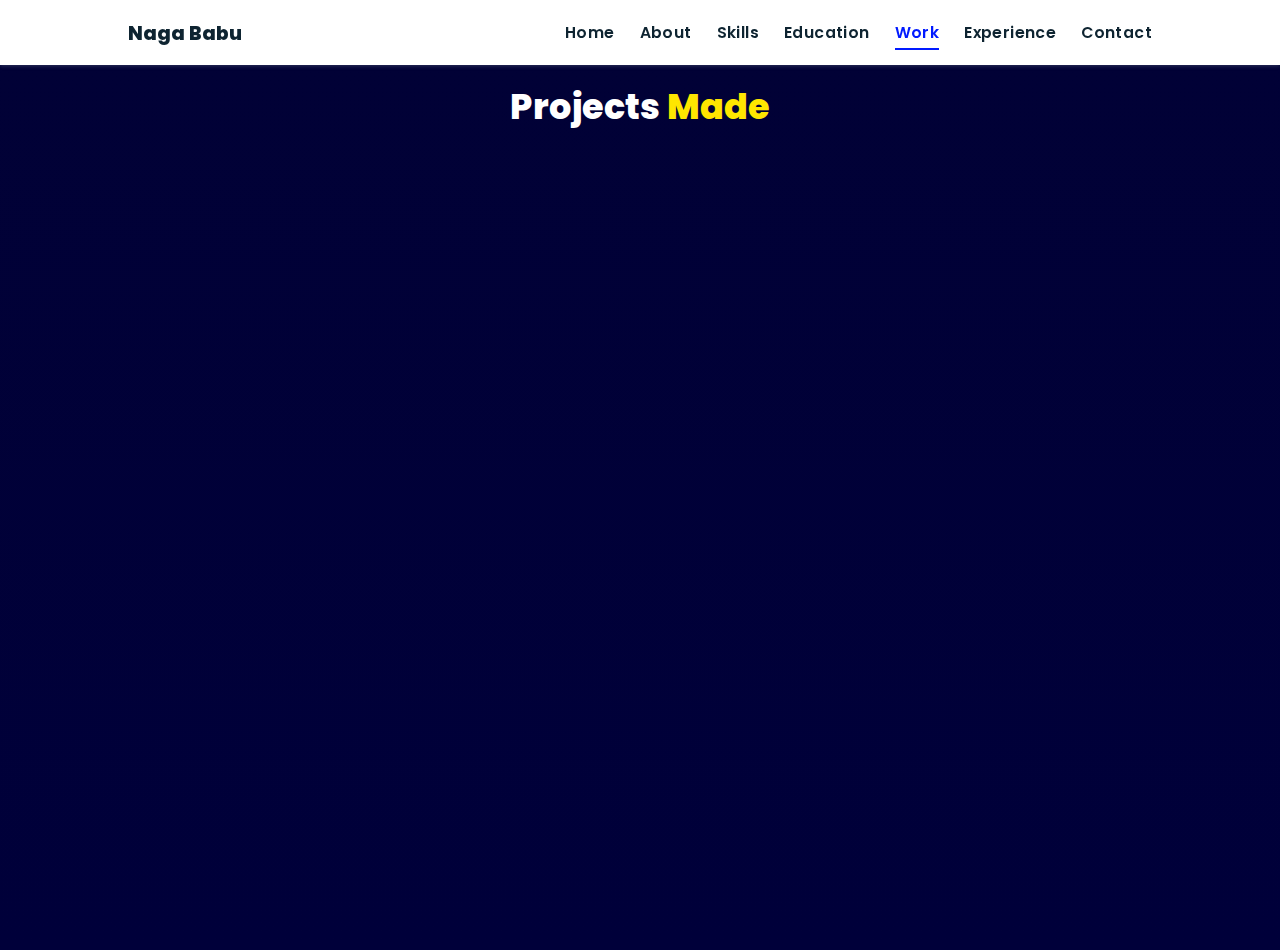
<file: Task 4/Personal Portifolio /projects/index.html>
<!DOCTYPE html>
<html lang="en">
<head>
    <meta charset="UTF-8">
    <meta http-equiv="X-UA-Compatible" content="IE=edge">
    <meta name="viewport" content="width=device-width, initial-scale=1.0">
    <link rel="stylesheet" href="./style.css">
    <!-- Font Awesome -->
    <link rel="stylesheet" href="https://cdnjs.cloudflare.com/ajax/libs/font-awesome/5.15.3/css/all.min.css" integrity="sha512-iBBXm8fW90+nuLcSKlbmrPcLa0OT92xO1BIsZ+ywDWZCvqsWgccV3gFoRBv0z+8dLJgyAHIhR35VZc2oM/gI1w==" crossorigin="anonymous" referrerpolicy="no-referrer" />
    <link id='favicon' rel="shortcut icon" href="/assets/images/favicon.png" type="image/x-png">
    <title>Projects | Portfolio Bejawada Naga Babu</title>
</head>
<body oncontextmenu="return false">

<!-- navbar starts -->
<header>
        <a href="/" class="logo"><i class="fab fa-node-js"></i> Naga Babu</a>

        <div id="menu" class="fas fa-bars"></div>
        <nav class="navbar">
            <ul>
            <li><a href="/#home">Home</a></li>
            <li><a href="/#about">About</a></li>
            <li><a href="/#skills">Skills</a></li>
            <li><a href="/#education">Education</a></li>
            <li><a class="active" href="/#work">Work</a></li>
            <li><a href="/#experience">Experience</a></li>
            <li><a href="/#contact">Contact</a></li>
            </ul>
        </nav>
</header>
<!-- navbar ends -->

<!-- work project section starts -->
<section class="work" id="work">

  <h2 class="heading"><i class="fas fa-laptop-code"></i> Projects <span>Made</span></h2>
 <!--
   <div id="filters" class="button-group">
    <button class="btn is-checked" data-filter="*">All Projects</button>
    <button class="btn" data-filter=".mern">Library Management System</button>
    <button class="btn" data-filter=".lamp">Weed Detection Using  Deep learning</button>
    <button class="btn" data-filter=".basicweb">Crop Disease Detection Using Deep learning</button>
  </div>
  -->
  <div class="box-container">

    <!-- <div class="box tilt">
      <img src="/assets/images/projects/agecalc.PNG" alt="" />
      <div class="content">
        <div class="tag">
        <h3>Portfolio Website</h3>
        </div>
        <div class="desc">
          <p>Personal portfolio website. Don't need much info about it, just scroll down. You're here only!</p>
          <div class="btns">
            <a href="#" class="btn" target="_blank"><i class="fas fa-eye"></i> View</a>
          </div>
        </div>
      </div>
    </div> -->   

  </div>

</body>
</html>
</file>
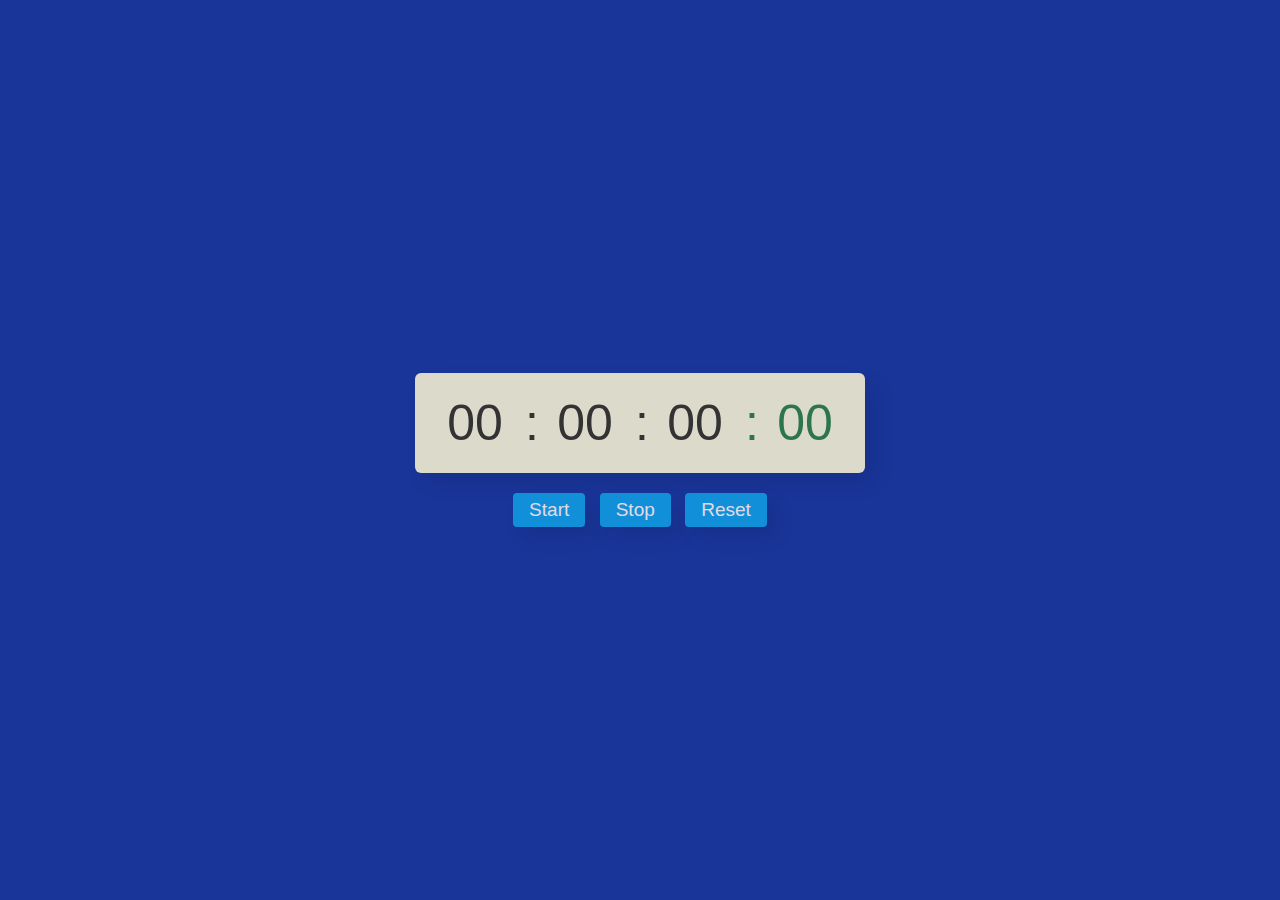
<file: Task 2/Stop watch/stopwatch code.html>
<!Doctype html lang="en" dir="ltr">
  <head>
    <meta charset="UTF-8">
    <title> Stopwatch Timer application | CodingLab </title> 
    <link rel="stylesheet" href="./assets/css/style.css">
   </head>
<body>
  <div class="wrapper">
    <div class="time">
      <span class="hour">00</span>
      <span class="colon">:</span>
      <span class="minute">00</span>
      <span class="colon">:</span>
      <span class="second">00</span>
      <span class="colon ms-colon">:</span>
      <span class="millisecond">00</span>
    </div>
    <div class="buttons">
      <button class="start">Start</button>
      <button class="stop">Stop</button>
      <button class="reset">Reset</button>
    </div>
  </div>
  
  <script src="./assets/js/script.js"></script>
</body>
</html>
</file>
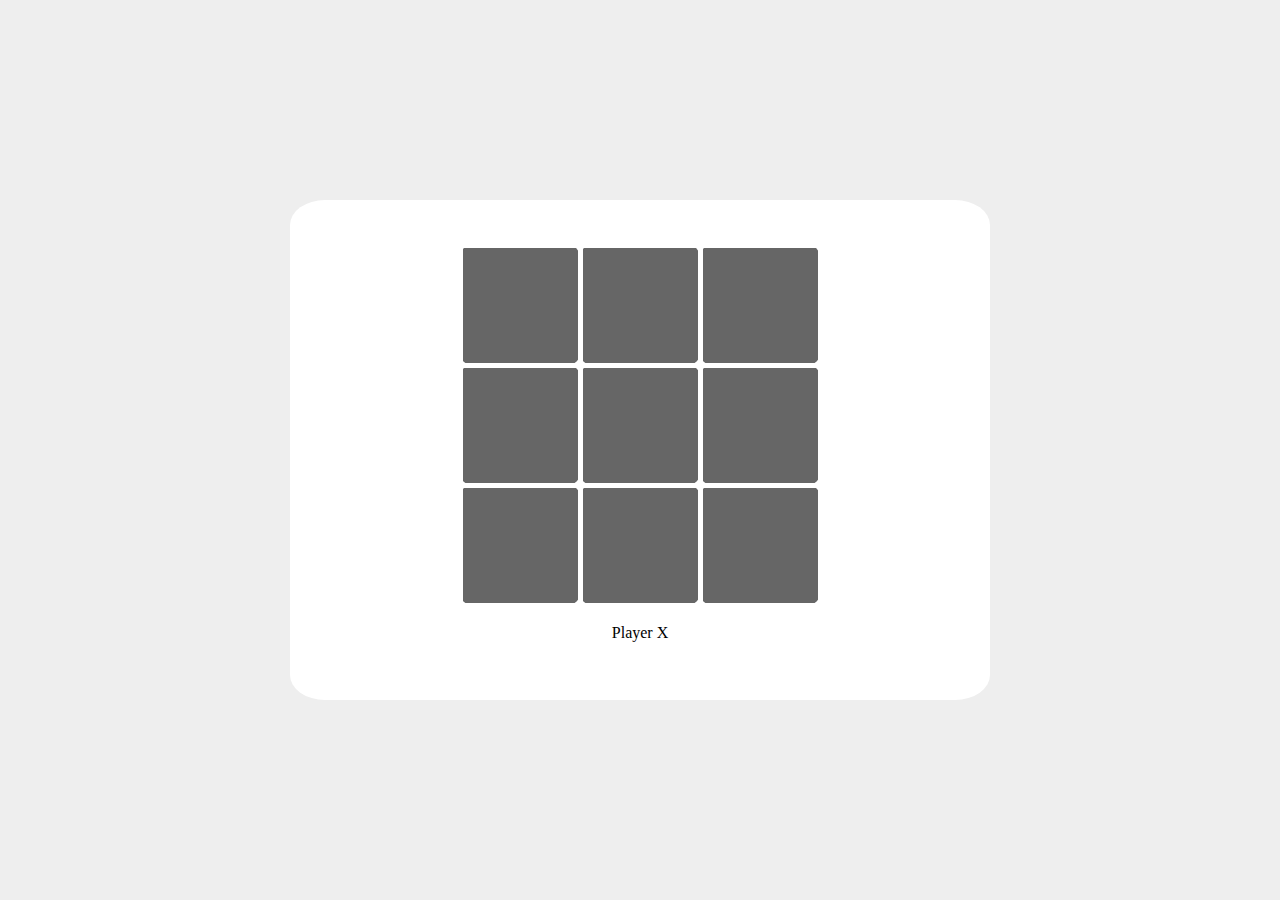
<file: Task 3 /Tic Tac Toe/Tic-Tac-Toe.html>
<!DOCTYPE html>
<html>
  <head>
    <meta http-equiv="content-type" content="text/html; charset=UTF-8" />
    <title>Tic Tac Toe</title>
    <link rel="stylesheet" href="./assets/css/style.css"
  </head>
  <body>
    <div class="container">
      <div id="tictactoe"></div>
      <div id="player" align="center">
        <span id="turn" align="">Player X</span>
      </div>
    </div>
    <script src="./assets/js/script.js">
    </script>
  </body>
</html>
</file>
<file: Task 4/Personal Portifolio /projects/style.css>
@import url("https://fonts.googleapis.com/css2?family=Poppins:wght@400;600;700&display=swap");
@import url('https://fonts.googleapis.com/css2?family=Nunito:ital,wght@0,300;0,400;0,600;0,700;1,300;1,400&display=swap');

*{
  margin: 0;
  padding: 0;
  box-sizing: border-box;
  text-decoration: none;
  outline: none; border: none;
  text-transform:capitalize;
  transition: all .2s linear;
}
html{
  font-size: 62.5%;
  overflow-x: hidden;
  scroll-behavior: smooth;
}
body{
  background: #f7f7f7;
  font-family: 'Poppins', sans-serif;
}

*::selection{
  background: #2b3dda;
  color: #fff;
}

html{
  font-size: 62.5%;
  overflow-x: hidden;
}
html::-webkit-scrollbar{
  width: .8rem;
}
html::-webkit-scrollbar-track{
  background: rgb(235, 202, 245);
}
html::-webkit-scrollbar-thumb{
  background: #420177;
}

/* navbar starts */
header{
  position: fixed;
  top: 0; left: 0; right: 0;
  z-index: 1000;
  display: flex;
  align-items: center;
  justify-content: space-between;
  padding: 1.7rem 10%;
  height: 6.5rem;
  background-color: #fff;
  box-shadow: 0 1px 4px rgba(146,161,176,.3);
}
section{
  min-height: 100vh;
  padding: 2rem 9%;
}
.heading{
  font-size: 3.5rem;
  color: rgb(32, 32, 32);
  font-weight: 800;
  text-align: center;
}
.heading span{
  color: rgb(115, 3, 167);
}
header .logo{
  font-size: 1.9rem;
  font-weight: 800;
  text-decoration: none;
  color: #0E2431;
}
header .logo i {
  font-size: 2.2rem;
}
header .logo:hover {
  color: #fc8c05;
}
header .navbar ul{
  list-style: none;
  display: flex;
  justify-content: center;
  align-items: center;
}
header .navbar li{
  margin-left: 2.5rem;
}
header .navbar ul li a{
  font-size: 1.57rem;
  color: #0E2431;
  font-weight: 600;
  text-decoration: none;
  letter-spacing: 0.04rem;
}
header .navbar ul li a.active,
header .navbar ul li a:hover{
  color: #011aff;
  border-bottom: .2rem solid #011aff;
  padding: .5rem 0;
}
/* navbar ends */

/* hamburger icon starts*/
#menu{
  font-size: 3rem;
  cursor: pointer;
  color: rgb(24, 2, 63);
  display: none;
}
@media(max-width:768px){
  #menu{
      display: block;
  }
  header .navbar{
    position: fixed;
    top: 6.5rem; right: -120%;
    width: 75%;
    height: 100%;
    text-align: left;
    align-items: flex-start;
    background-color: #0e0f31;
  }
  header .navbar ul{
    flex-flow: column;
    padding: 1rem;
  }
  header .navbar ul li{
    text-align: center;
    width: 100%;
    margin: 1rem 0;
    border-radius: .5rem;
    width: 26rem;
  }
  header .navbar ul li a{
    display: block;
    padding: 1rem;
    text-align: left;
    color: #fff;
    font-size: 2rem;
  }
  header .navbar ul li a.active,
  header .navbar ul li a:hover{
    padding: 1rem;
    color: #fff;
    border-radius: .5rem;
    border-bottom: .5rem solid #011aff;
  }
  .fa-times{
    transform: rotate(180deg);
  }
  header .navbar.nav-toggle{
    right: 0;
  }
}
/* hamburger icon ends */

/* work section starts */
.work{
  /* background: #010124; */
  background: linear-gradient(to bottom, #010136, #00003a);
  margin-top: 5rem;
}
.work h2{
  color: #fff;
  padding: 1rem;
}
.work .heading span{
  color: rgb(255, 230, 0);
}
.work .button-group{
  display: flex;
  flex-wrap: wrap;
  gap:1rem;
  margin: 2rem auto;
  width: 50%;
  justify-content: center;
  align-items: center;
}
.work .button-group .btn{
  outline: none;
  padding: 1rem 2rem;
  background: transparent;
  color: #fff;
  border: 1px solid #fff;
  border-radius: 3px;
  cursor: pointer;
  font-weight: 500;
}
.work .button-group .btn:hover{
  background-color: #fff;
  color: #000;
}
.work .button-group .btn.is-checked{
  background-color: #fff;
  color: #000;
}
.work .box-container{
  display: flex;
  flex-wrap: wrap;
  gap:1.5rem;
  margin: 2rem;
}
.work .box-container .box{
  flex:1 1 30rem;
  border-radius: .5rem;
  box-shadow: 0 .7rem 1rem rgba(0,0,0,.3);
  position: relative;
  overflow:hidden;
  height:30rem;
  background: #fff;
  border: none;
}
.work .box-container .box img{
  height: 100%;
  width:100%;
  object-fit: cover;
}
.work .box-container .box .content{
  height: 100%;
  width:100%;
  position: absolute;
  top:85%; left:0;
  background:rgba(255, 255, 255, 0.9);
  display: flex;
  flex-direction: column;
}
.work .box-container .box .content .tag{
  display: flex;
  flex-direction: row;
  justify-content: space-between;
  align-items: center;
  height: 4.5rem;
  width: 100%;
  padding-left: 1rem;
  background: #ffd900;
}
.work .box-container .box .content .tag h3{
  font-size: 2rem;
}
.work .box-container .box:hover .content{
  top: 25%;
}
.work .desc {
  margin: 2rem;
  display: flex;
  flex-direction: column;
  justify-content: center;
}
.work .desc p{
  font-size: 1.5rem;
}
.work .desc .btns{
  display: flex;
  justify-content: space-between;
  width: 100%;
  margin-top: 2rem;
}
.work .desc .btns .btn{
  line-height: 0;
  display: inline;
  padding: 1.5rem 2.5rem;
  border-radius: .5rem;
  font-size: 1.5rem;
  color: #fff;
  background: rgb(12, 12, 12);
  margin-right: 2rem;
}
.work .desc .btns .btn:hover{
  background: #310ae0f5;
}

@media screen and (max-width: 450px) {
  .work .button-group{
    width: 100%;
  }
  .work .box-container{
    margin: 0rem;
  }
  .work .box-container .grid-item .box{
    width: 95% !important;
  }
}

/* back to home button */
.backbtn{
  display: flex;
  justify-content: center;
  margin-bottom: 2rem;
  margin-top: 4rem;
}
.backbtn .btn {
  position: relative;
  line-height: 0;
  padding: 1.6rem 3rem;
  border-radius: .5em;
  transition: 0.3s;
  color: #fff;
  border: 2px solid #fff;
  box-shadow: 0px 2px 4px rgba(48, 68, 247, .3);
  text-align: center;
}
.backbtn .btn span {
  font-weight: 600;
  font-size: 1.7rem;
  font-family: 'Nunito', sans-serif;
}
.backbtn .btn i {
  margin-right: 0.5rem;
  font-size: 1.5rem;
  transition: 0.3s;
}
.backbtn .btn:hover{
  background: #ffffff;
  color: #000;
}
.backbtn .btn:hover i {
  transform: translateX(-8px);
}
/* work section ends */

/* common media queries starts*/
@media(max-width:450px){
  html{
    font-size: 55%;
  }
  body{
    padding-right: 0;
  }
  section{
    padding: 2rem;
  }
}
/* common media queries ends*/


/* scroll top starts */
#scroll-top{
  position: fixed;
  top: -140%;
  right: 2rem;
  padding: 1rem 1.5rem;
  font-size: 2rem;
  background: #ffae00;
  color: rgb(13, 0, 44);
  border-radius: 5rem;
  transition: 1s linear;
  z-index: 1000;
}
#scroll-top.active{
  top: calc(100% - 12rem);
}
/* scroll top ends */
</file>
<file: Task 2/Stop watch/assets/css/style.css>
*{
    margin: 0;
    padding: 0;
    box-sizing: border-box;
    font-family: 'Poppins',sans-serif;
  }
  body{
    height: 100vh;
    display: flex;
    align-items: center;
    justify-content: center;
    background: #193599;
  }
  .wrapper{
    user-select: none;
  }
  .wrapper .time{
    height: 100px;
    background: #dbdacb;
    display: flex;
    align-items: center;
    justify-content: center;
    border-radius: 6px;
    box-shadow: 10px 10px 20px rgba(0,0,0,0.09);
    padding: 0 10px;
  }
  .wrapper .time span{
    width: 100px;
    text-align: center;
    font-size: 50px;
    font-weight: 500;
    color: #333;
  }
  .time span.colon{
    width: 10px;
  }
  .time span.ms-colon,
  .time span.millisecond{
    color: #2d754d;
  }
  .wrapper .buttons{
    text-align: center;
    margin-top: 20px;
  }
  .buttons button{
    padding: 6px 16px;
    outline: none;
    border: none;
    margin: 0 5px;
    color: #e0dbe6;
    background: #1190d9;
    font-size: 19px;
    font-weight: 500;
    border-radius: 4px;
    cursor: pointer;
    box-shadow: 10px 10px 20px rgba(0,0,0,0.09);
  }
  .buttons button.active,
  .buttons button.stopActive{
    pointer-events: none;
    opacity: 0.7;
  }
</file>
<file: Task 3 /Tic Tac Toe/assets/css/style.css>
* {
    box-sizing: border-box;
    padding: 0;
    margin: 0;
  }
  
  .container {
    display: flex;
    background: #fff;
    align-content: center;
    justify-content: center;
    flex-direction: column;
    min-width: 700px;
    min-height: 500px;
    border-radius: 5%;
    margin: auto;
  }
  
  table {
    border-collapse: collapse;
    margin: auto;
  }
  
  td {
    background-color: #666;
    border: 5px solid white;
    font-size: 80px;
    color: #fff;
    border-radius: 10%;
  }
  
  #player {
    padding: 1rem;
  }
  
  body {
    display: flex;
    background: #eee url('https://source.unsplash.com/1600x900/?nature') no-repeat
      center center/cover;
    height: 100vh;
    width: 100%;
    overflow: hidden;
  }
</file>
